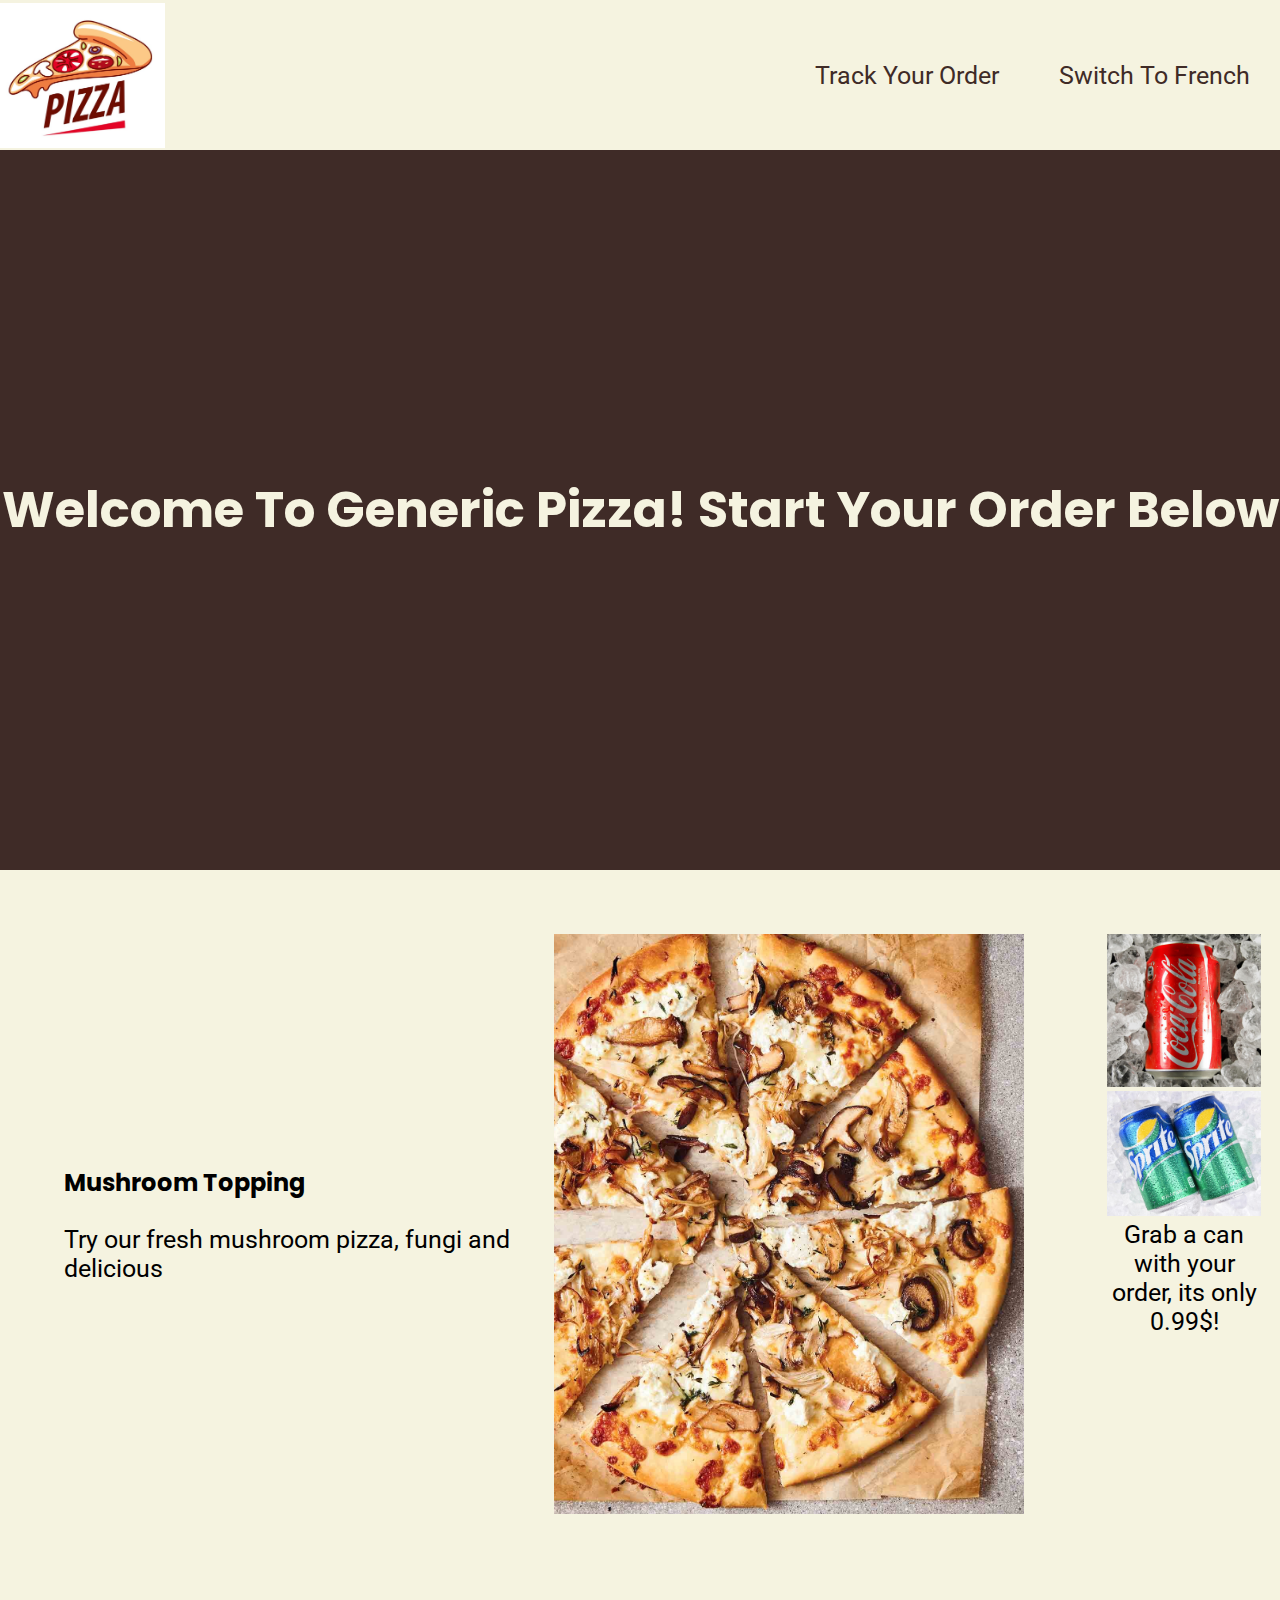
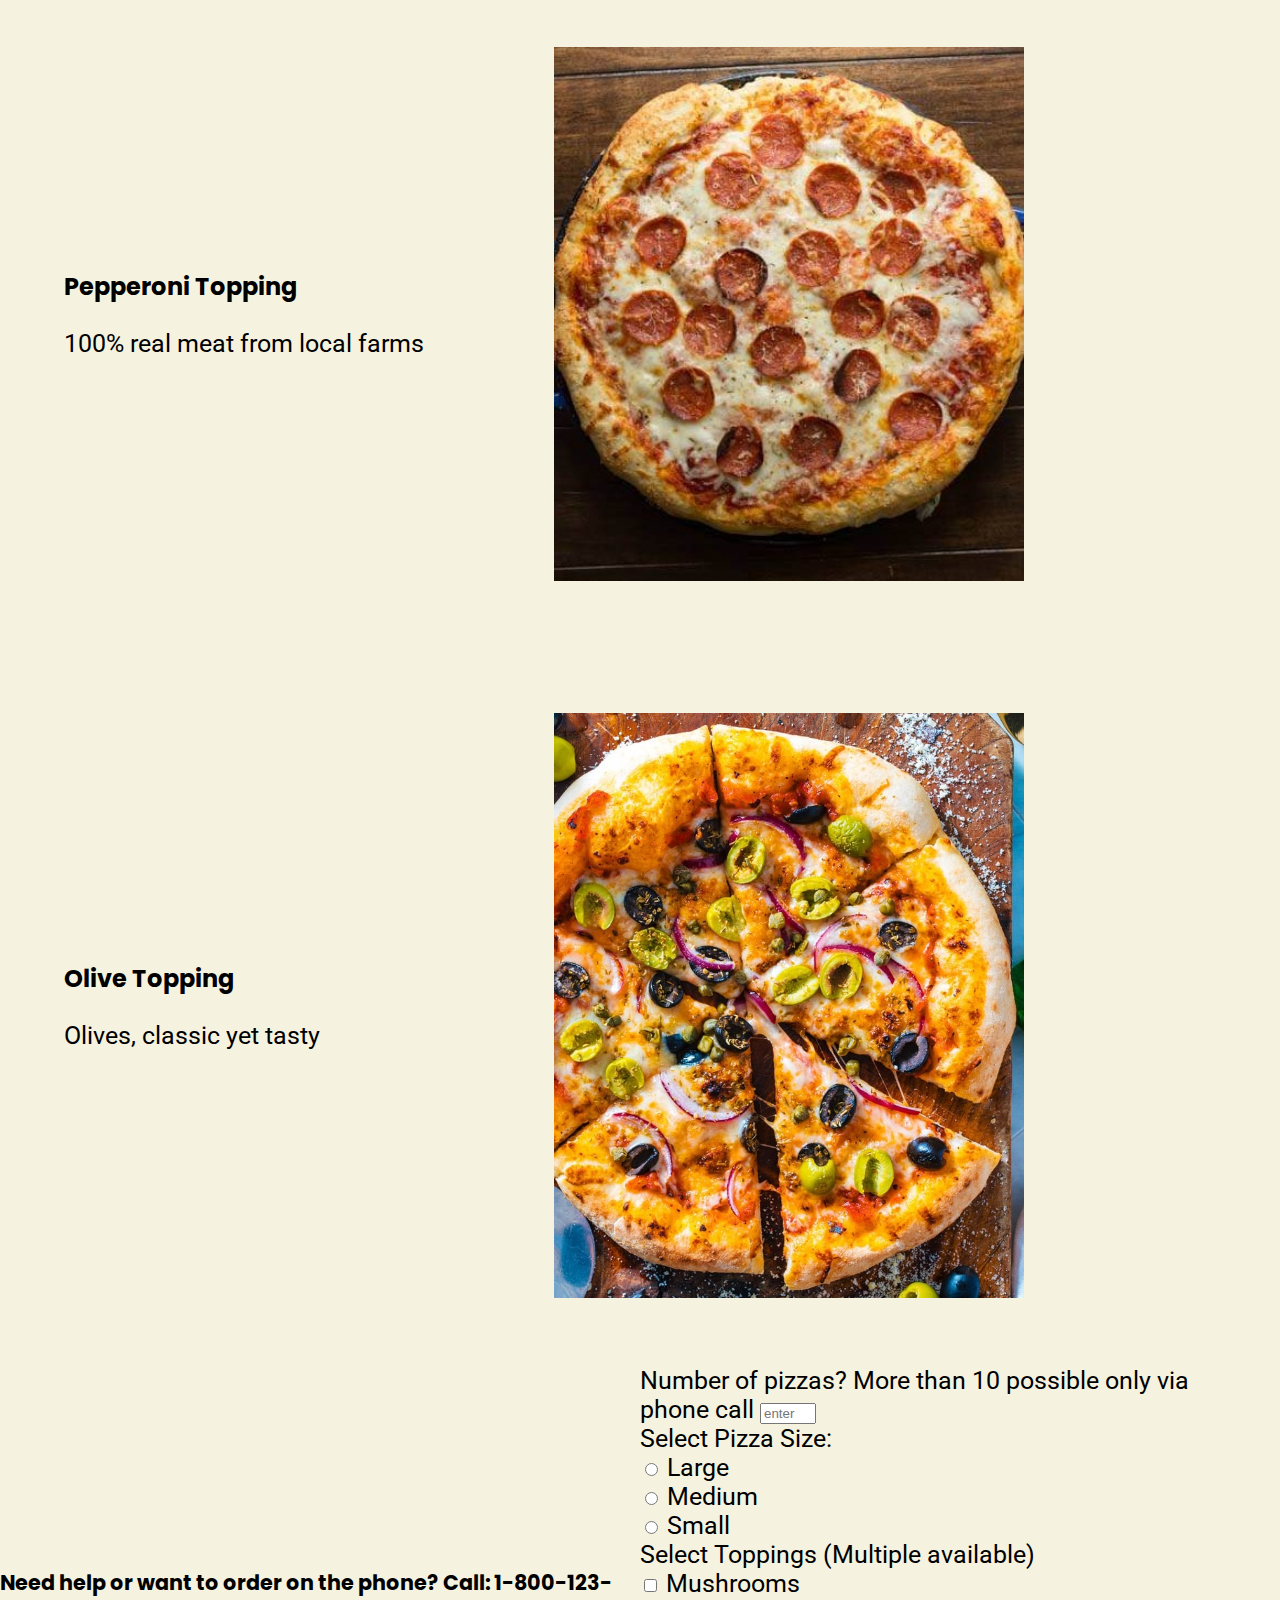
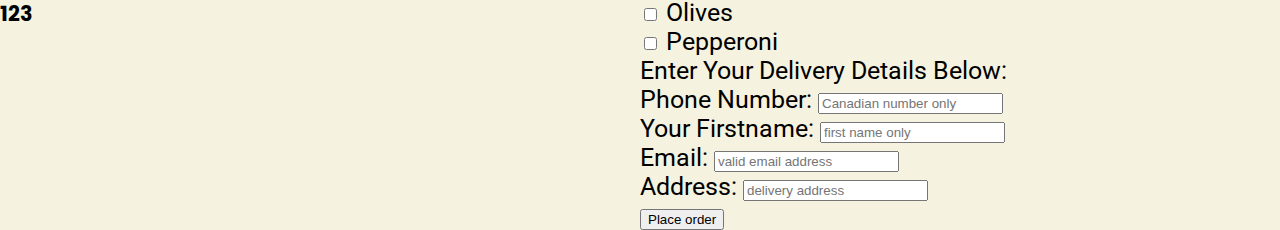
<file: Assignment2Summer2024/index.html>
<!doctype html>
<html lang="en">
<head>
    <!-- required metadata -->
    <meta charset="utf-8">
    <meta name="viewport" content="width=device-width, initial-scale=1">
    <meta name="description" content="Assignment 2 - Sharon Chrysler">
    <meta name="robots" content="noindex, nofollow">
    <title>Assignment 2 | Sharon Chrysler - Pizza</title>
    <!-- our fonts -->
    <link rel="preconnect" href="https://fonts.googleapis.com">
    <link rel="preconnect" href="https://fonts.gstatic.com" crossorigin>
    <link href="https://fonts.googleapis.com/css2?family=Poppins:ital,wght@0,100;0,200;0,300;0,400;0,500;0,600;0,700;0,800;0,900;1,100;1,200;1,300;1,400;1,500;1,600;1,700;1,800;1,900&family=Roboto:ital,wght@0,100;0,300;0,400;0,500;0,700;0,900;1,100;1,300;1,400;1,500;1,700;1,900&display=swap" rel="stylesheet">
    <!-- Our CSS -->
    <link rel="stylesheet" href="./CSS/style.css">
</head>
<body>
 <header>
  <div>
      <!-- This is our logo -->
      <a href="index.html">
          <img src="./IMG/pizza-logo.jpg" alt="header logo">
      </a>
  </div>
     <nav>
         <menu>
            <li><a href="#">Track Your Order</a></li>
             <li><a href="#">Switch To French</a></li>
         </menu>
     </nav>
 </header>
 <!-- Masthead -->
<section class="lesson-masthead">
    <h1>Welcome To Generic Pizza! Start Your Order Below</h1>
</section>
 <!-- Using CSS Flex -->
 <div class="flex-content-container">
 <!-- The main content of the pizza page -->
<main>
 <section>
     <!-- Text container -->
  <div>
      <h2>Mushroom Topping</h2>
      <p>Try our fresh mushroom pizza, fungi and delicious</p>
  </div>
     <!-- Image contianer -->
  <div>
      <img src="./IMG/mushroom.jpg" alt="mushroom image">
  </div>
 </section>
    <section>
        <!-- Text container -->
        <div>
            <h2>Pepperoni Topping</h2>
            <p>100% real meat from local farms</p>
        </div>
        <!-- Image contianer -->
        <div>
            <img src="./IMG/pepperoni.jpg" alt="pepperoni image">
        </div>
    </section>
    <section>
        <!-- Text container -->
        <div>
            <h2>Olive Topping</h2>
            <p>Olives, classic yet tasty</p>
        </div>
        <!-- Image contianer -->
        <div>
            <img src="./IMG/olive.jpg" alt="olive image">
        </div>
    </section>
</main>
     <!-- aside -->
<aside>
 <article>
  <figure>
      <img src="./IMG/sodadrink.jpg" alt="Soda drink">
      <img src="./IMG/Spritedrink.jpg" alt="Sprite drink">
      <!-- figcaption as a deal advertisement -->
      <figcaption>Grab a can with your order, its only 0.99$!</figcaption>
  </figure>
 </article>
</aside>
 </div>
 <!-- Footer -->
<footer>
    <div>
        <h5>Need help or want to order on the phone? Call: 1-800-123-123</h5>
    </div>
 <div>
     <!-- form for order input from the user -->
     <!-- Pizza configuration -->
     <form action="phpfile" method="post">
     <label for="numberofpizzas">Number of pizzas? More than 10 possible only via phone call</label>
     <input type="number" id="numberofpizzas" placeholder="enter amount of pizzas?" name="number of pizzas" min="1" max="10" required>
      <br>
     <label>Select Pizza Size:</label>
      <br>
     <input type="radio" id="Large" name="size" value="Large">
      <label for="Large">Large</label>
      <br>
     <input type="radio" id="Medium" name="size" value="Medium">
      <label for="Medium">Medium</label>
      <br>
     <input type="radio" id="Small" name="size" value="Small">
      <label for="Small">Small</label>
      <br>

      <label>Select Toppings (Multiple available)</label>
      <br>
      <input type="checkbox" id="mushrooms" name="topping" value="mushrooms">
        <label for="mushrooms">Mushrooms</label>
      <br>
      <input type="checkbox" id="olives" name="topping" value="olives">
        <label for="olives">Olives</label>
      <br>
      <input type="checkbox" id="pepperoni" name="topping" value="pepperoni">
        <label for="pepperoni">Pepperoni</label>
      <br>
      <!-- Delivery details -->
      <label>Enter Your Delivery Details Below:</label>
      <br>
         <label>Phone Number:</label>
         <input type="tel" name="phone" pattern="[0-9]{3}-[0-9]{3}-[0-9]{4}" placeholder="Canadian number only" required>
         <br>
         <label>Your Firstname:</label>
         <input type="text" name="name" placeholder="first name only" required>
         <br>
         <label>Email:</label>
         <input type="email" name="email" placeholder="valid email address" required>
         <br>
         <label>Address:</label>
         <input type="text" name="address" placeholder="delivery address" required>
         <br>
         <input type="submit" value="Place order">
     </form>
 </div>
</footer>
</body>
</html>
</file>
<file: Assignment2Summer2024/CSS/style.css>
body{
    margin: 0px;
    background-color: #f5f3e0;
}
h1,h2,h3,h4,h5{
    font-family: "Poppins", sans-serif;
}
p,a,li,figcaption,footer {
    font-family: "Roboto", sans-serif;
    font-size: 25px;
    text-decoration: none;
}

/** header **/
header{
    display: flex;
    align-items: center;
    height: 150px;
    background-color: #f5f3e0;
}
/** flex only takes the spaces it need so flew grow will take the horizontal axis **/
header > div {
    flex-grow: 1;
    height: 145px;
    width: auto;
}
/** keeping the aspect ratio **/
header > div > a > img{
    width: auto;
    height: 100%;
}
/** targeting the nav and making it horizontal, removing the dots on the list **/
header > nav > menu{
    list-style: none;
    padding-left: 0px;
    margin: 0px;
    display: flex;
}
/** 30 pixels of spacing between the menu li`s **/
header > nav > menu > li{
    padding: 0 30px;
}
header > nav > menu > li > a{
    color: #3f2b27}
/** masthead **/
/** aligning on both axis, i decided to reduce the vh to 80 maybe making less need for scrolling down **/
.lesson-masthead {
    display: flex;
    align-items: center;
    justify-content: center;
    background-color: #3f2b27;
    height: 80vh;
}
.lesson-masthead h1{
    color: #f5f3e0;
    font-size: 50px;
}
/** main content container **/
.flex-content-container{
    display: flex;
}
main{
    width: 85%;
}
main > section{
    display: flex;
    padding: 5%;
    align-items: center;
}
main > section > div{
    width: 50%;
    padding: 10px;
}
main > section > div > img{
    width: 100%;
    height: auto;
}
/** aside **/
aside{
    width: 15%;
    padding: 5% 0%;
    background-color: #f5f3e0;
}
aside > article{
    width: 80%;
    margin: auto auto 15px auto;
    text-align: center;
}
aside > article > figure{
    width: 100%;
    height: auto;
    margin: 0;
}
/** targeting the image **/
aside > article > figure > img{
    width: 100%;
    height: auto;
}
/** footer **/
footer{
    display: flex;
    align-items: center;

}
footer > div{
    width: 100%;
    height: auto;
}
footer > div > form{
    width: 90%;
    height: auto;
}
footer > div + div > input{
    width: 100%;
    height: auto;
}
</file>
